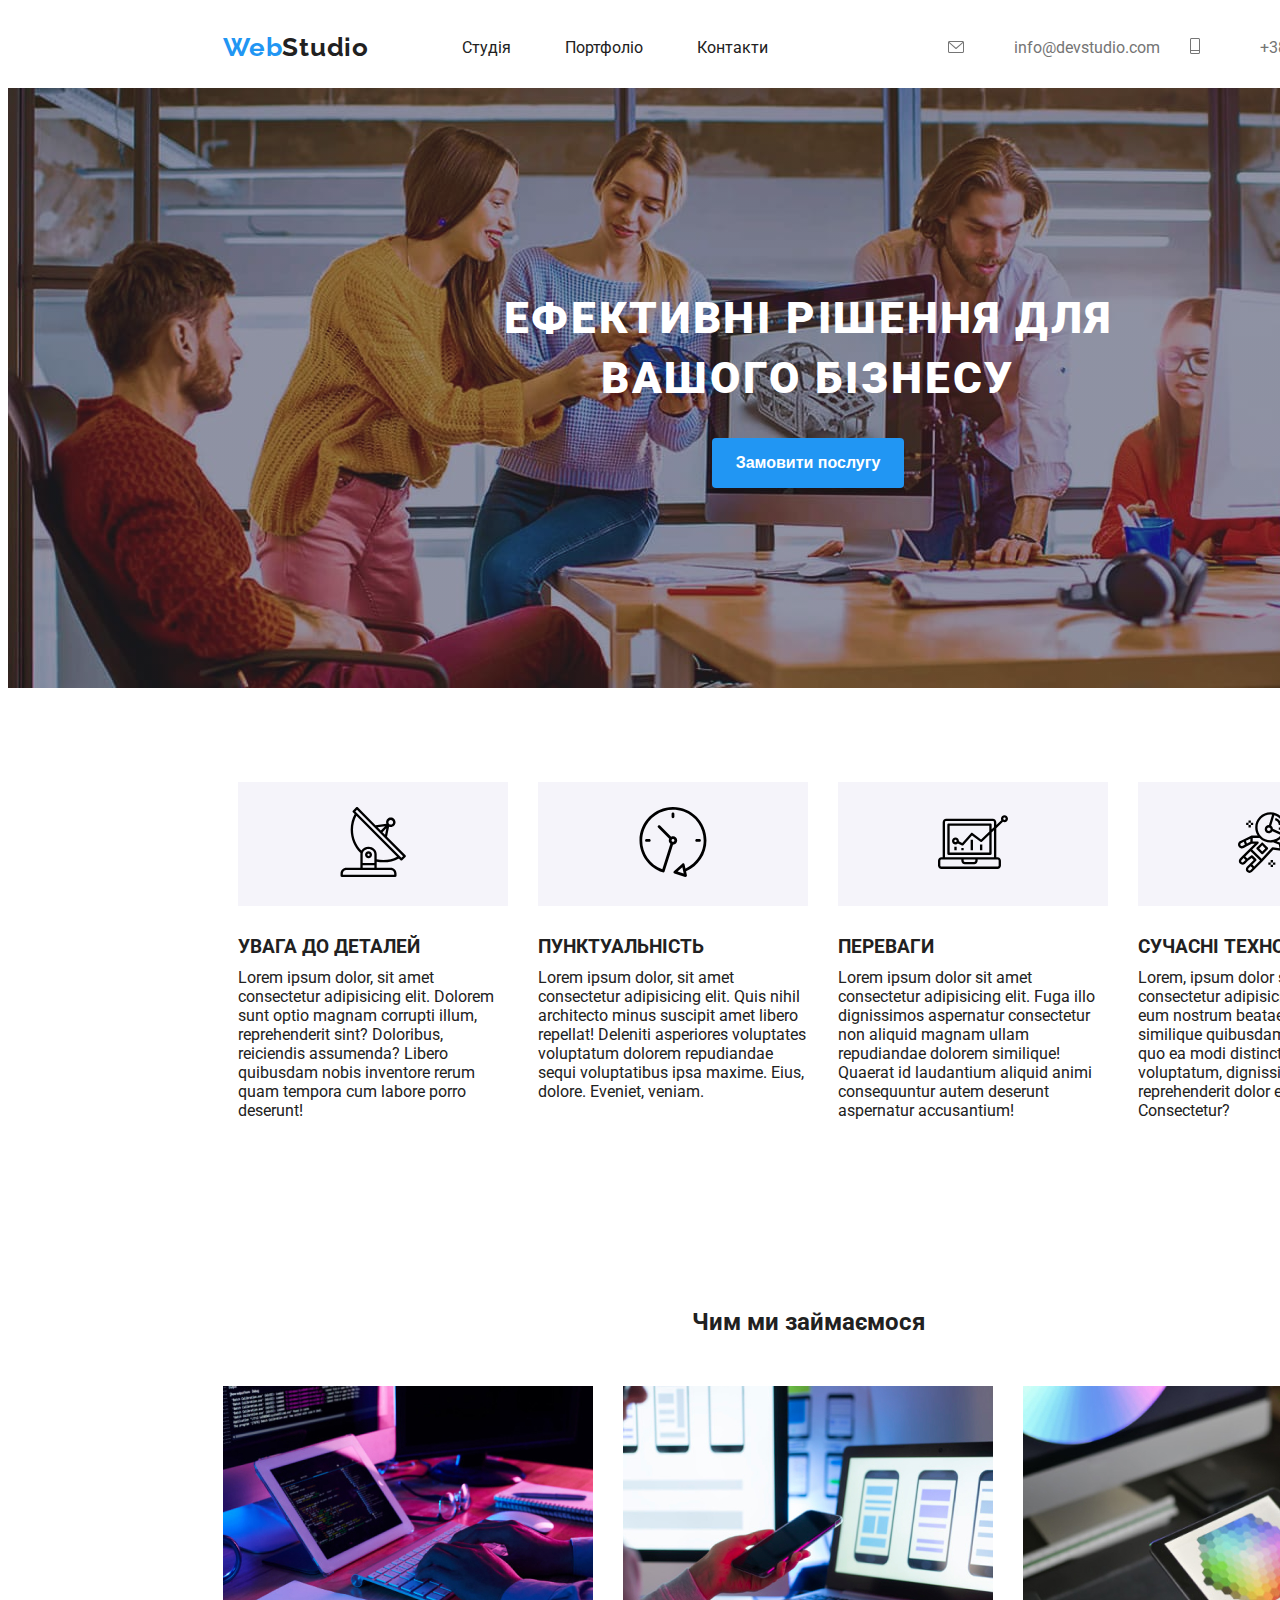
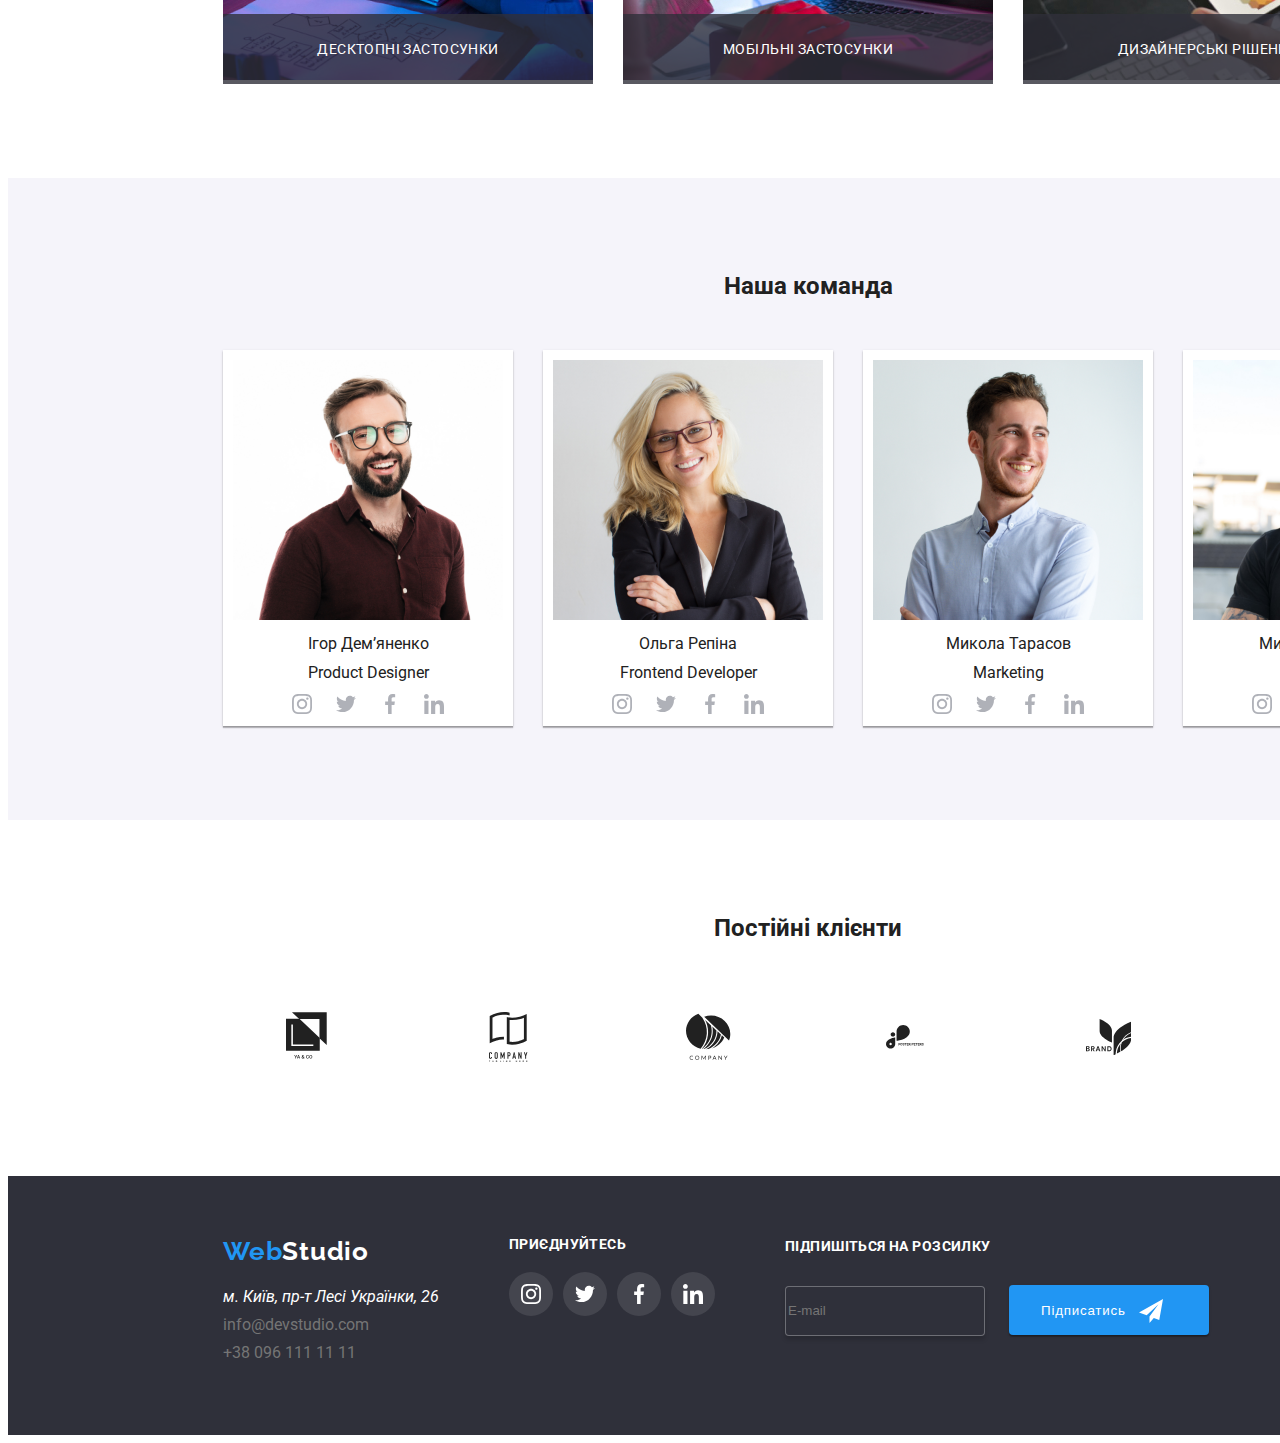
<file: index.html>
<!DOCTYPE html>
<html lang="en">
<head>
    <meta charset="UTF-8">
    <meta http-equiv="X-UA-Compatible" content="IE=edge">
    <meta name="viewport" content="width=device-width, initial-scale=1.0">
    <title>WebStudio</title>
    <link rel="stylesheet" href="https://cdnjs.cloudflare.com/ajax/libs/modern-normalize/1.1.0/modern-normalize.min.css" integrity="sha512-wpPYUAdjBVSE4KJnH1VR1HeZfpl1ub8YT/NKx4PuQ5NmX2tKuGu6U/JRp5y+Y8XG2tV+wKQpNHVUX03MfMFn9Q==" crossorigin="anonymous" referrerpolicy="no-referrer" />
 <link rel="preconnect" href="https://fonts.googleapis.com">
<link rel="preconnect" href="https://fonts.gstatic.com" crossorigin>
<link href="https://fonts.googleapis.com/css2?family=Raleway:wght@700&family=Roboto:wght@400;500;700;900&display=swap" rel="stylesheet">
<link rel="stylesheet" href="./css/main.min.css">
</head>
<body>
    <!--Шапка-->
    <header class="section header">
        <div class="container nav">
            <a class="logo" href="./"><span>Web</span>Studio</a>
        <nav>
            <ul class="nav-list">
                <li class="nav-item">
                    <a class="nav-link" href="./">Студія</a>
                </li>
                <li class="nav-item">
                    <a class="nav-link" href="./portfolio.html">Портфоліо</a>
                </li>
                <li class="nav-item">
                    <a class="nav-link" href="">Контакти</a>
                </li>
            </ul>
        </nav>
        
        <ul class="contacts-list">
            <a class="icon-link" href="">
                <svg class="email" width="16" height="12" viewBox="0 0 16 12" fill="none" xmlns="http://www.w3.org/2000/svg">
                    <path d="M14.5 0H1.50001C0.672854 0 0 0.672853 0 1.50001V10.5C0 11.3271 0.672854 12 1.50001 12H14.5C15.3271 12 16 11.3271 16 10.5V1.50001C16 0.672853 15.3271 0 14.5 0ZM14.5 0.999994C14.5679 0.999994 14.6325 1.01409 14.6916 1.0387L8 6.83838L1.30833 1.0387C1.36742 1.01412 1.43204 0.999994 1.49998 0.999994H14.5ZM14.5 11H1.50001C1.22414 11 0.999996 10.7759 0.999996 10.5V2.09521L7.67236 7.87792C7.76661 7.95944 7.8833 7.99999 8 7.99999C8.1167 7.99999 8.23339 7.95948 8.32764 7.87792L15 2.09521V10.5C15 10.7759 14.7759 11 14.5 11Z"/>
                </svg>
            </a>
            <li class="contact-item">
                <a class="contact-link" href="">info@devstudio.com</a>
            </li>
            <a class="icon-link" href="">
                <svg class="telephone" width="10" height="16" viewBox="0 0 10 16" fill="none" xmlns="http://www.w3.org/2000/svg">
                    <path d="M8.5 0H1.5C0.672848 0 0 0.672848 0 1.5V14.5C0 15.3272 0.672848 16 1.5 16H8.5C9.32715 16 10 15.3272 10 14.5V1.5C10 0.672848 9.32715 0 8.5 0ZM1.5 1H8.5C8.77588 1 9 1.22412 9 1.5V12H1V1.5C1 1.22412 1.22412 1 1.5 1ZM8.5 15H1.5C1.22412 15 1 14.7759 1 14.5V13H9V14.5C9 14.7759 8.77588 15 8.5 15Z"/>
                </svg>
            </a>
            <li class="contact-item">
                <a class="contact-link" href="">+38 096 111 11 11</a>
            </li>
        </ul>
        </div>
    </header>
    <main>
        <!--Секція герой-->
        <section class="section hero">
            <div class="container">
                <h1 class="hero-title">Ефективні рішення для вашого бізнесу</h1>
            <button class="hero-button" type="button" data-modal-open>Замовити послугу</button>
            <!-- Бекдроп -->
            <div class="backdrop is-hidden" data-modal>
                <!-- Модальне вікно -->
                <div class="modal">
                    <button type="button" class="close-button" data-modal-close>
                        <svg class="close" width="18" height="18">
                            <use class="close" href="./symbol-defs4.svg#icon-close"></use>
                        </svg>
                    </button>
                    <!-- <form> -->
                        <h2 class="modal-title">Залиште свої дані, ми Вам зателефонуємо</h2>
                        <ul class="fields">
                            <li class="field-item">
                                <label for="name">Ім'я</label>
                                <input class="modal-input" type="text" name="name" id="name">
                                <svg class="icon-modal" width="12" height="12">
                                    <use class="icon-modal" href="./symbol-defs5.svg#icon-human"></use>
                                </svg>
                            </li>
                            <li class="field-item">
                                <label for="telephone">Телефон</label>
                                <input class="modal-input" type="telephone" name="telephone" id="telephone">
                                <svg class="icon-modal" width="13" height="13">
                                    <use class="icon-modal" href="./symbol-defs5.svg#icon-tel"></use>
                                </svg>
                            </li>
                            <li class="field-item">
                                <label for="email">Пошта</label>
                                <input class="modal-input" type="mail" name="email" id="email">
                                <svg class="icon-modal" width="15" height="12">
                                    <use class="icon-modal" href="./symbol-defs5.svg#icon-email"></use>
                                </svg>
                            </li>
                            <li class="field-item">
                                <label for="com">Коментарі</label>
                                <textarea name="com" id="com" placeholder="Введіть текст"></textarea>
                            </li>
                        </ul>
                        <div class="checkbox">
                            <label for="checkbox">
                                <input class="checkbox" type="checkbox" id="checkbox" name="box">
                                <svg class="checkbox-icon" height="12" width="12">
                                    <use href="./symbol-defs6.svg#icon-check"></use>
                                </svg>
                                Погоджуюсь з розсилкою і приймаю
                                <a class="field-link" href="">Умови договору</a>
                            </label>
                            <button type="button" class="modal-button">Надіслати</button>
                        </div>
                    <!-- </form> -->
                </div>
            </div>
        </div>
        </section>
        <!--Особливості-->
        <section class="section">
            <div class="container">
                <h2 class="visually-hidden">Особливості</h2>
            <ul class="fetures">
               <li class="fetures-items">
                <div class="container">
                    <ul class="customers-list">
                        <li class="customers-item">
                         <div class="fetures-box">
                            <svg class="fetures-item">
                                <use href="./symbol-defs2.svg#icon-antena"></use>
                            </svg>
                         </div>
                        </li>
                    </ul>
                <h3 class="main-text">УВАГА ДО ДЕТАЛЕЙ</h3>
                <p class="text">Lorem ipsum dolor, sit amet consectetur adipisicing elit. Dolorem sunt optio magnam corrupti illum, reprehenderit sint? Doloribus, reiciendis assumenda? Libero quibusdam nobis inventore rerum quam tempora cum labore porro deserunt!</p>
            </li>
               <li class="fetures-items">
                <div class="container">
                    <ul class="customers-list">
                        <li class="customers-item">
                         <div class="fetures-box">
                            <svg class="fetures-item">
                                <use href="./symbol-defs2.svg#icon-clock"></use>
                            </svg>
                         </div>
                        </li>
                    </ul>
                  <h3  class="main-text">ПУНКТУАЛЬНІСТЬ</h3>
                  <p class="text">Lorem ipsum dolor, sit amet consectetur adipisicing elit. Quis nihil architecto minus suscipit amet libero repellat! Deleniti asperiores voluptates voluptatum dolorem repudiandae sequi voluptatibus ipsa maxime. Eius, dolore. Eveniet, veniam.</p>
            </li>
               <li class="fetures-items">
                <div class="container">
                    <ul class="customers-list">
                        <li class="customers-item">
                         <div class="fetures-box">
                            <svg class="fetures-item">
                                <use href="./symbol-defs2.svg#icon-diagram"></use>
                            </svg>
                         </div>
                        </li>
                    </ul>
               <h3  class="main-text">ПЕРЕВАГИ</h3>
               <p class="text">Lorem ipsum dolor sit amet consectetur adipisicing elit. Fuga illo dignissimos aspernatur consectetur non aliquid magnam ullam repudiandae dolorem similique! Quaerat id laudantium aliquid animi consequuntur autem deserunt aspernatur accusantium!</p>
            </li>
               <li class="fetures-items">
                <div class="container">
                    <ul class="customers-list">
                        <li class="customers-item">
                         <div class="fetures-box">
                            <svg class="fetures-item">
                                <use href="./symbol-defs2.svg#icon-astronaut"></use>
                            </svg>
                         </div>
                        </li>
                    </ul>
                <h3  class="main-text">СУЧАСНІ ТЕХНОЛОГІЇ</h3>
                <p class="text">Lorem, ipsum dolor sit amet consectetur adipisicing elit. Doloribus eum nostrum beatae magnam similique quibusdam, quasi atque, quo ea modi distinctio aspernatur voluptatum, dignissimos rem reprehenderit dolor earum culpa? Consectetur?</p>
            </li>
            </ul>
            </div>
        </section>
        <!--Чим ми займаємося-->
        <section class="section">
            <div class="container">
                <h2 class="our-job">Чим ми займаємося</h2>
            <ul class="list-rb">
                <li class="item">
                    <div class="thumb-place">
                        <img src="./imgs(webstudio)/img (19).jpg" alt="робочий стіл">

                        <div class="thumbwork">
                            <p class="work-text">
                                ДЕСКТОПНІ ЗАСТОСУНКИ
                            </p>
                        </div>
                    </div>
                </li>
            

                <li class="item">
                    <div class="thumb-place">
                        <img src="./imgs(webstudio)/img (20).jpg" alt="робочий стіл">

                        <div class="thumbwork">
                            <p class="work-text">
                                МОБІЛЬНІ ЗАСТОСУНКИ
                            </p>
                        </div>
                    </div>
                </li>

                <li class="item">
                    <div class="thumb-place">
                        <img src="./imgs(webstudio)/img (21).jpg" alt="робочий стіл">

                        <div class="thumbwork">
                            <p class="work-text">
                                ДИЗАЙНЕРСЬКІ РІШЕННЯ
                            </p>
                        </div>
                    </div>
                </li>
            </ul>
            </div>
        </section>

        <!--Наша команда-->

        <section class="section our-team">
            <div class="container">
                <h2 class="main-text2">Наша команда</h2>
            <ul class="list-human">
                <li class="item-human">
                    <img class="img" src="./imgs(webstudio)/img (15).jpg" alt="Ігор Дем’яненко">
                    <p class="name">Ігор Дем’яненко</p>
                    <p class="bottom-name">Product Designer</p>
                    <ul class="list">
                    <li>
                        <a class="link" href="">
                            <svg class="icon">
                                <use class="icon" href="./symbol-defs1.svg#icon-instagram"></use>
                            </svg>
                        </a>
                    </li>
                        <li>
                            <a class="link" href="">
                                <svg class="icon">
                                    <use class="icon" href="./symbol-defs1.svg#icon-twitter"></use>
                                </svg>
                            </a>
                    </li>
                        <li>
                            <a class="link" href="">
                                <svg class="icon">
                                    <use class="icon facebook" href="./symbol-defs1.svg#icon-facebook"></use>
                                </svg>
                            </a>
                    </li>
                        <li>
                            <a class="link" href="">
                               <svg class="icon">
                                   <use class="icon" href="./symbol-defs1.svg#icon-linkedin"></use>
                               </svg>
                            </a>
                    </li>
                    </ul>
                </li>
                <li class="item-human">
                    <img class="img" src="./imgs(webstudio)/img (16).jpg" alt="Ольга Репіна">
                    <p class="name">Ольга Репіна</p>
                    <p class="bottom-name">Frontend Developer</p>
                    <ul class="list">
                        <li>
                            <a class="link" href="">
                                <svg class="icon">
                                    <use class="icon" href="./symbol-defs1.svg#icon-instagram"></use>
                                </svg>
                            </a>
                        </li>
                            <li>
                                <a class="link" href="">
                                    <svg class="icon">
                                        <use class="icon" href="./symbol-defs1.svg#icon-twitter"></use>
                                    </svg>
                                </a>
                        </li>
                            <li>
                                <a class="link" href="">
                                    <svg class="icon">
                                        <use class="icon facebook" href="./symbol-defs1.svg#icon-facebook"></use>
                                    </svg>
                                </a>
                        </li>
                            <li>
                                <a class="link" href="">
                                   <svg class="icon">
                                       <use class="icon" href="./symbol-defs1.svg#icon-linkedin"></use>
                                   </svg>
                                </a>
                        </li>
                        </ul>
                    </li>
                </li>
                <li class="item-human">
                    <img class="img" src="./imgs(webstudio)/img (17).jpg" alt="Микола Тарасов">
                    <p class="name">Микола Тарасов</p>
                    <p class="bottom-name">Marketing</p>
                    <ul class="list">
                        <li>
                            <a class="link" href="">
                                <svg class="icon">
                                    <use class="icon" href="./symbol-defs1.svg#icon-instagram"></use>
                                </svg>
                            </a>
                        </li>
                            <li>
                                <a class="link" href="">
                                    <svg class="icon">
                                        <use class="icon" href="./symbol-defs1.svg#icon-twitter"></use>
                                    </svg>
                                </a>
                        </li>
                            <li>
                                <a class="link" href="">
                                    <svg class="icon">
                                        <use class="icon facebook" href="./symbol-defs1.svg#icon-facebook"></use>
                                    </svg>
                                </a>
                        </li>
                            <li>
                                <a class="link" href="">
                                   <svg class="icon">
                                       <use class="icon" href="./symbol-defs1.svg#icon-linkedin"></use>
                                   </svg>
                                </a>
                        </li>
                        </ul>
                    </li>
                </li>
                <li class="item-human">
                    <img class="img" src="./imgs(webstudio)/img (18).jpg" alt="Михайло Єрмаков">
                    <p class="name">Михайло Єрмаков</p>
                    <p class="bottom-name">UI Designer</p>
                    <ul class="list">
                        <li>
                            <a class="link" href="">
                                <svg class="icon">
                                    <use class="icon" href="./symbol-defs1.svg#icon-instagram"></use>
                                </svg>
                            </a>
                        </li>
                            <li>
                                <a class="link" href="">
                                    <svg class="icon">
                                        <use class="icon" href="./symbol-defs1.svg#icon-twitter"></use>
                                    </svg>
                                </a>
                        </li>
                            <li>
                                <a class="link" href="">
                                    <svg class="icon">
                                        <use class="icon facebook" href="./symbol-defs1.svg#icon-facebook"></use>
                                    </svg>
                                </a>
                        </li>
                            <li>
                                <a class="link" href="">
                                   <svg class="icon">
                                       <use class="icon" href="./symbol-defs1.svg#icon-linkedin"></use>
                                   </svg>
                                </a>
                        </li>
                        </ul>
                    </li>
                </li>
            </ul>
            </div>
        </section>
        <section class="section">
            <div class="container">
                <h2 class="title">Постійні клієнти</h2>
                <ul class="customers-list">
                    <li class="customers-item">
                        <a href="" class="customers-link">
                            <svg class="customers-icon" width="45" height="50">
                                <use href="./symbol-defs3.svg#icon-logo1"></use>
                            </svg>
                        </a></li>
                    <li class="customers-item">
                        <a href="" class="customers-link">
                            <svg class="customers-icon" width="45" height="50">
                                <use href="./symbol-defs3.svg#icon-logo2"></use>
                            </svg>
                        </a></li>
                    <li class="customers-item">
                        <a href="" class="customers-link">
                            <svg class="customers-icon" width="45" height="50">
                                <use href="./symbol-defs3.svg#icon-logo3"></use>
                            </svg>
                        </a></li>
                    <li class="customers-item">
                        <a href="" class="customers-link">
                            <svg class="customers-icon" width="45" height="50">
                                <use href="./symbol-defs3.svg#icon-logo4"></use>
                            </svg>
                        </a></li>
                    <li class="customers-item">
                        <a href="" class="customers-link">
                            <svg class="customers-icon" width="45" height="50">
                                <use href="./symbol-defs3.svg#icon-logo5"></use>
                            </svg>
                        </a></li>
                    <li class="customers-item">
                        <a href="" class="customers-link">
                            <svg class="customers-icon" width="45" height="50">
                                <use href="./symbol-defs3.svg#icon-logo6"></use>
                            </svg>
                        </a></li>
                </ul>
            </div>
        </section>
    </main>
    <!--підвал(футер)-->
    <footer class="section footer">
        <div class="container">
            <div class="footer-nav">
                <a class="logo" href="./"><span>Web</span>Studio</a>
                <address class="adderess">м. Київ, пр-т Лесі Українки, 26</address>
                <ul class="contacts-list">
                    <li class="contact-item">
                        <a class="contact-link" href="">info@devstudio.com</a>
                    </li>
                    <li class="contact-item">
                        <a class="contact-link" href="">+38 096 111 11 11</a>
                    </li>
                </ul>
            </div>
        <div class="flex">
            <h2 class="flex-title">Приєднуйтесь</h2>
            <ul class="list">
                <li class="item-foot">
                    <a class="link" href="">
                        <svg class="icon">
                            <use class="icon" href="./symbol-defs1.svg#icon-instagram"></use>
                        </svg>
                    </a>
                </li>
                    <li class="item-foot">
                        <a class="link" href="">
                            <svg class="icon">
                                <use class="icon" href="./symbol-defs1.svg#icon-twitter"></use>
                            </svg>
                        </a>
                </li>
                    <li class="item-foot">
                        <a class="link" href="">
                            <svg class="icon">
                                <use class="icon facebook" href="./symbol-defs1.svg#icon-facebook"></use>
                            </svg>
                        </a>
                </li>
                    <li class="item-foot">
                        <a class="link" href="">
                           <svg class="icon">
                               <use class="icon" href="./symbol-defs1.svg#icon-linkedin"></use>
                           </svg>
                        </a>
                    </li>
                </div>
                    <div class="send-div">
                        <b class="footer-text">ПІДПИШІТЬСЯ НА РОЗСИЛКУ</b>
                        <div class="foot-send-box">
                            <input  class="footer-input" type="mail" name="mail" id="mail" placeholder="E-mail">
                            <button class="footer-button">
                             Підписатись
                              <svg width="24" height="24" class="send-icon">
                                  <use href="./icon send (2).svg#send" class="send-icon"></use>
                                  </svg>
                             </button> 
                        </div>
                       </div>
                </div>
                </ul>
    </footer>
    <script src="./js/modal.js" type="module"></script>
</body>
</html>
</file>
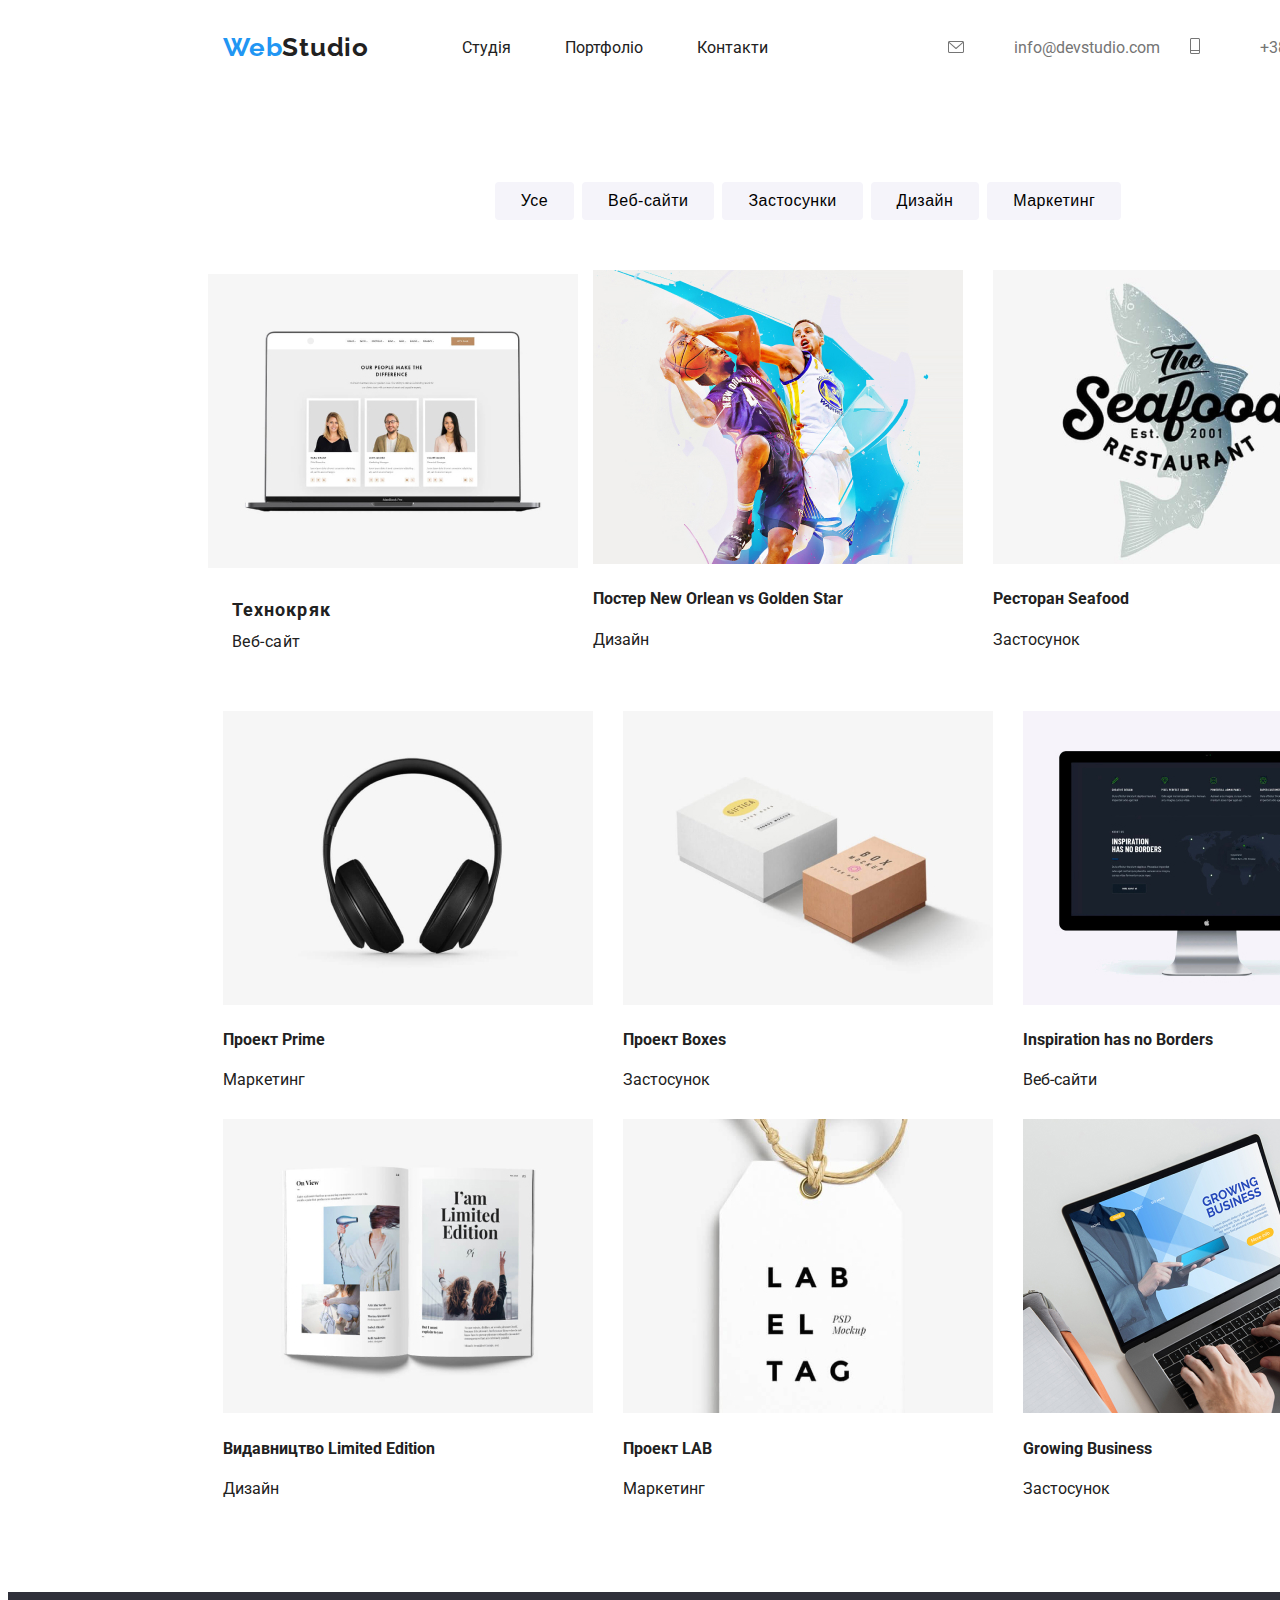
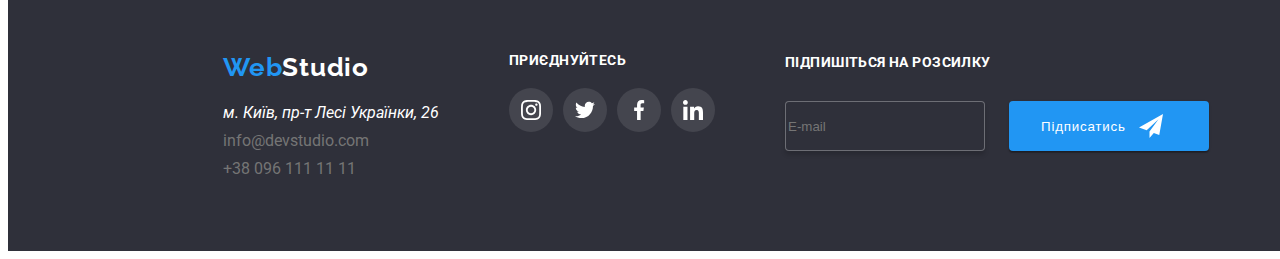
<file: portfolio.html>
<!DOCTYPE html>
<html lang="en">
<head>
    <meta charset="UTF-8">
    <meta http-equiv="X-UA-Compatible" content="IE=edge">
    <meta name="viewport" content="width=device-width, initial-scale=1.0">
    <title>Portfolio</title>
<link rel="preconnect" href="https://fonts.googleapis.com">
<link rel="preconnect" href="https://fonts.gstatic.com" crossorigin>
<link href="https://fonts.googleapis.com/css2?family=Raleway:wght@700&family=Roboto:wght@400;500;700;900&display=swap" rel="stylesheet">
    <link rel="stylesheet" href="./css/main.min.css">
</head>
<body>
    <header class="section header">
        <div class="container nav">
            <a class="logo" href="./"><span>Web</span>Studio</a>
        <nav>
            <ul class="nav-list">
                <li class="nav-item">
                    <a class="nav-link" href="./">Студія</a>
                </li>
                <li class="nav-item">
                    <a class="nav-link" href="./portfolio.html">Портфоліо</a>
                </li>
                <li class="nav-item">
                    <a class="nav-link" href="">Контакти</a>
                </li>
            </ul>
        </nav>

        <ul class="contacts-list">
            <a class="icon-link" href="">
                <svg class="email" width="16" height="12" viewBox="0 0 16 12" fill="none" xmlns="http://www.w3.org/2000/svg">
                    <path d="M14.5 0H1.50001C0.672854 0 0 0.672853 0 1.50001V10.5C0 11.3271 0.672854 12 1.50001 12H14.5C15.3271 12 16 11.3271 16 10.5V1.50001C16 0.672853 15.3271 0 14.5 0ZM14.5 0.999994C14.5679 0.999994 14.6325 1.01409 14.6916 1.0387L8 6.83838L1.30833 1.0387C1.36742 1.01412 1.43204 0.999994 1.49998 0.999994H14.5ZM14.5 11H1.50001C1.22414 11 0.999996 10.7759 0.999996 10.5V2.09521L7.67236 7.87792C7.76661 7.95944 7.8833 7.99999 8 7.99999C8.1167 7.99999 8.23339 7.95948 8.32764 7.87792L15 2.09521V10.5C15 10.7759 14.7759 11 14.5 11Z"/>
                </svg>
            </a>
            <li class="contact-item">
                <a class="contact-link" href="">info@devstudio.com</a>
            </li>
            <a class="icon-link" href="">
                <svg class="telephone" width="10" height="16" viewBox="0 0 10 16" fill="none" xmlns="http://www.w3.org/2000/svg">
                    <path d="M8.5 0H1.5C0.672848 0 0 0.672848 0 1.5V14.5C0 15.3272 0.672848 16 1.5 16H8.5C9.32715 16 10 15.3272 10 14.5V1.5C10 0.672848 9.32715 0 8.5 0ZM1.5 1H8.5C8.77588 1 9 1.22412 9 1.5V12H1V1.5C1 1.22412 1.22412 1 1.5 1ZM8.5 15H1.5C1.22412 15 1 14.7759 1 14.5V13H9V14.5C9 14.7759 8.77588 15 8.5 15Z"/>
                </svg>
            </a>
            <li class="contact-item">
                <a class="contact-link" href="">+38 096 111 11 11</a>
            </li>
        </ul>

    </header>
    <main>
        <section class="section">
            <div class="container">
                <ul class="filter">
                    <li class="filter-item"><button type="button" class="button">Усе</button></li>
                    <li class="filter-item"><button type="button" class="button">Веб-сайти</button></li>
                    <li class="filter-item"><button type="button" class="button">Застосунки</button></li>
                    <li class="filter-item"><button type="button" class="button">Дизайн</button></li>
                    <li class="filter-item"><button type="button" class="button">Маркетинг</button></li>
                </ul>
            
        <ul class="examples">
             <li class="examples-item">
                    <a class="examples-link"  href=""> 
                    <div class="thumb">
                        <img src="./imges(portfolio)/img (6).jpg" alt="Фотографии троих людей на экране ноутбука" width="370" height="294">
                        <div class="overlay">
                            <p class="overlay-text">
                                Технокрик це сучасний майданчик поширення коронавірусу. 
                                Компанії використовують цю платформу для цифрового 
                                шпигунства та атак на захищені сервери конкурентів.
                            </p>
                        </div>            
                    </div>
                    
                    <div class="link-text">
                        <h2  class="examples-titel">Технокряк</h2>
                        <p class="examples-type">Веб-сайт</p>
                    </div>
                    </a>
                </li>
            <li class="examples-link">
                <a href="">
                    <img src="/imges(portfolio)/img (7).jpg" alt="basketball">
                    <h4>Постер New Orlean vs Golden Star</h4>
                    <p>Дизайн</p>
                </li>
                </a>
            <li class="examples-link">
                <a href="">
                    <img src="/imges(portfolio)/img (8).jpg" alt="Seafood restaurant">
                    <h4>Ресторан Seafood</h4>
                    <p>Застосунок</p>
                </li>
                </a>
            <li class="examples-link">
                <a href="">
                    <img src="/imges(portfolio)/img (9).jpg" alt="headphones">
                    <h4>Проект Prime</h4>
                    <p>Маркетинг</p>
                </li>
                </a>
            <li class="examples-link">
                <a href="">
                    <img src="/imges(portfolio)/img (10).jpg" alt="boxes">
                    <h4>Проект Boxes</h4>
                    <p>Застосунок</p>
                </li>
                </a>
            <li class="examples-link">
                <a href="">
                    <img src="/imges(portfolio)/img (11).jpg" alt="computer">
                    <h4>Inspiration has no Borders</h4>
                    <p>Веб-сайти</p>
                </li>
                </a>
            <li class="examples-link">
                <a href="">
                    <img src="/imges(portfolio)/img (12).jpg" alt="magazine">
                    <h4>Видавництво Limited Edition</h4>
                    <p>Дизайн</p>
                </li>
                </a>
            <li class="examples-link">
                <a href="">
                    <img src="/imges(portfolio)/img (13).jpg" alt="tag">
                    <h4>Проект LAB</h4>
                    <p>Маркетинг</p>
                </li>
                </a>
            <li class="examples-link">
                <a href="">
                    <img src="/imges(portfolio)/img (14).jpg" alt="notebook">
                    <h4>Growing Business</h4>
                    <p>Застосунок</p>
                </li>
                </a>
        </ul>
        </div>
        </section>
    </main>
    <footer class="section footer">
        <div class="container">
            <div class="footer-nav">
                <a class="logo" href="./"><span>Web</span>Studio</a>
                <address class="adderess">м. Київ, пр-т Лесі Українки, 26</address>
                <ul class="contacts-list">
                    <li class="contact-item">
                        <a class="contact-link" href="">info@devstudio.com</a>
                    </li>
                    <li class="contact-item">
                        <a class="contact-link" href="">+38 096 111 11 11</a>
                    </li>
                </ul>
            </div>
        <div class="flex">
            <h2 class="flex-title">Приєднуйтесь</h2>
            <ul class="list">
                <li class="item-foot">
                    <a class="link" href="">
                        <svg class="icon">
                            <use class="icon" href="./symbol-defs1.svg#icon-instagram"></use>
                        </svg>
                    </a>
                </li>
                    <li class="item-foot">
                        <a class="link" href="">
                            <svg class="icon">
                                <use class="icon" href="./symbol-defs1.svg#icon-twitter"></use>
                            </svg>
                        </a>
                </li>
                    <li class="item-foot">
                        <a class="link" href="">
                            <svg class="icon">
                                <use class="icon facebook" href="./symbol-defs1.svg#icon-facebook"></use>
                            </svg>
                        </a>
                </li>
                    <li class="item-foot">
                        <a class="link" href="">
                           <svg class="icon">
                               <use class="icon" href="./symbol-defs1.svg#icon-linkedin"></use>
                           </svg>
                        </a>
                    </li>
                </div>
                    <div class="send-div">
                        <b class="footer-text">ПІДПИШІТЬСЯ НА РОЗСИЛКУ</b>
                        <div class="foot-send-box">
                            <input  class="footer-input" type="mail" name="mail" id="mail" placeholder="E-mail">
                            <button class="footer-button">
                             Підписатись
                              <svg width="24" height="24" class="send-icon">
                                  <use href="./icon send (2).svg#send" class="send-icon"></use>
                                  </svg>
                             </button> 
                        </div>
                       </div>
                </div>
                </ul>
    </footer>
</body>
</html>
</file>
<file: css/main.min.css>
:root{--accent-color: #2196F3;--primary-text-color: #212121;--secondary-text-color: #757575;--thirdly-text-color: #FFFFFF;--background-color: #2F303A}body{font-family:"Roboto",sans-serif;color:var(--primary-text-color)}*,*::before,*::after{-webkit-box-sizing:border-box;box-sizing:border-box}h1,h2,h3,p,ul{margin:0;padding:0}a{padding:0;margin:0;color:var(--primary-text-color);text-decoration:none}ul{list-style:none}.section{width:1600px;padding-top:94px;padding-bottom:94px}.container{width:1200px;padding-left:15px;padding-right:15px;margin-left:auto;margin-right:auto}.section.header{padding-top:24px;padding-bottom:25px}.container.nav{display:-webkit-box;display:-ms-flexbox;display:flex;-webkit-box-align:center;-ms-flex-align:center;align-items:center}.logo{font-family:"Raleway";font-style:normal;font-weight:700;font-size:26px;line-height:31px;letter-spacing:.03em;color:var(--primary-text-color)}.logo span{color:var(--accent-color)}nav{margin-left:93px}.nav-list{display:-webkit-box;display:-ms-flexbox;display:flex}.nav-item:not(:first-child){margin-left:54px}.nav-link .contact-link{font-style:normal;font-weight:500;font-size:14px;line-height:16px;letter-spacing:.02em;color:var(--primary-text-color)}.nav-link:hover,.nav-link:focus,.contact-link:hover,.contact-link:focus{color:var(--accent-color)}.contacts-list{display:-webkit-box;display:-ms-flexbox;display:flex;margin-left:auto}.contact-item:not(:first-child){margin-left:50px}.contact-link{color:var(--secondary-text-color)}.section.hero{padding-top:200px;padding-bottom:200px;text-align:center;background-image:-webkit-gradient(linear, left bottom, left top, from(rgba(47, 48, 58, 0.4)), to(rgba(47, 48, 58, 0.4))),url(/studia/bdi.jpg);background-image:linear-gradient(0deg, rgba(47, 48, 58, 0.4), rgba(47, 48, 58, 0.4)),url(/studia/bdi.jpg);background-position:center}.section.hero,.footer{background-color:var(--background-color)}.visually-hidden{position:absolute;width:1px;height:1px;border:0;margin:-1px;padding:0;clip:rect(0 0 0 0);overflow:hidden}.hero-title{font-style:normal;font-weight:900;font-size:44px;line-height:60px;letter-spacing:.06em;text-transform:uppercase;width:696px;margin-bottom:30px;margin-left:auto;margin-right:auto;color:var(--thirdly-text-color)}.hero-button{display:-webkit-inline-box;display:-ms-inline-flexbox;display:inline-flex;border:none;border-radius:4px;background-color:var(--accent-color);color:var(--thirdly-text-color);font-weight:700;font-size:16px;line-height:30px;padding:10px 24px;cursor:pointer;-webkit-transition-property:background-color;transition-property:background-color;-webkit-transition-duration:250ms;transition-duration:250ms;-webkit-transition-timing-function:cubic-bezier(0.4, 0, 0.2, 1);transition-timing-function:cubic-bezier(0.4, 0, 0.2, 1);-webkit-transition-delay:1000ms;transition-delay:1000ms;-webkit-box-shadow:0px 4px 4px rgba(0,0,0,.15);box-shadow:0px 4px 4px rgba(0,0,0,.15)}.hero-button:hover,.hero-button:focus{background-color:#7fffd4;color:#2f303a}.thumbwork{position:absolute;background-color:rgba(47,48,58,.8);color:var(--thirdly-text-color);width:100%;bottom:0;padding:27px}.thumb-place{position:relative}.work-text{font-size:14px;line-height:16px;text-align:center;letter-spacing:.03em}.close-button{display:-webkit-inline-box;display:-ms-inline-flexbox;display:inline-flex;border:none;background-color:#fff;border-radius:50%;position:absolute;width:30px;height:30px;left:499px;top:8px}.backdrop.is-hidden{opacity:0;pointer-events:none}.close{height:11px;width:11px;left:4px;top:3px}.backdrop{z-index:4;position:fixed;top:0;left:0;width:100%;height:100%;background-color:rgba(0,0,0,.2)}.modal{position:absolute;top:50%;left:50%;-webkit-transform:translate(-50%, -50%);transform:translate(-50%, -50%);width:528px;height:581px;background-color:var(--thirdly-text-color);padding:40px}.checkbox{margin-bottom:20px}.modal-input{position:relative}.icon-modal{position:absolute;top:50%;left:15px}.checkbox{-webkit-appearance:none;-moz-appearance:none;appearance:none}.checkbox input:checked+.checkbox-icon{background-color:var(--accent-color);border:1px solid var(--primary-text-color)}.checkbox-icon{border-radius:2px;fill:var(--thirdly-text-color);border:1px solid var(--primary-text-color);margin-right:7px}.modal-button{letter-spacing:.06em;color:var(--thirdly-text-color);cursor:pointer;display:-webkit-inline-box;display:-ms-inline-flexbox;display:inline-flex;padding:10px 57px;border-radius:4px;border:none;background-color:var(--accent-color);margin-bottom:40px;margin-top:30px;-webkit-box-shadow:0px 1px 3px rgba(0,0,0,.12),0px 1px 1px rgba(0,0,0,.14),0px 2px 1px rgba(0,0,0,.2);box-shadow:0px 1px 3px rgba(0,0,0,.12),0px 1px 1px rgba(0,0,0,.14),0px 2px 1px rgba(0,0,0,.2);height:50px;width:200px;-webkit-box-align:center;-ms-flex-align:center;align-items:center}.field-link{text-decoration:underline;color:var(--accent-color)}.field-item textarea{resize:none;width:100%;height:20%;padding:12px 16px;margin-bottom:20px;outline:none}.field-item{position:relative;text-align:left;font-size:12px;line-height:14px;letter-spacing:.01em;color:var(--secondary-text-color)}.modal-title{font-size:20px;line-height:23px;text-align:center;letter-spacing:.03em;margin-bottom:12px}.fields{display:-webkit-box;display:-ms-flexbox;display:flex;-webkit-box-orient:vertical;-webkit-box-direction:normal;-ms-flex-direction:column;flex-direction:column;margin-bottom:20px}.field-item input{width:100%;height:40px;padding-left:16px;border:1px solid rgba(33,33,33,.2);border-radius:4px;outline:none}.field-item:focus-within input,.field-item:focus-within textarea{border:1px solid var(--accent-color)}.field-item:focus-within .icon-modal,.field-item:focus-within label{fill:var(--accent-color)}.field-item:not(:last-child){margin-bottom:10px}.fetures{display:-webkit-box;display:-ms-flexbox;display:flex;-webkit-box-pack:justify;-ms-flex-pack:justify;justify-content:space-between}.fetures-items{width:270px}.section.footer{padding-top:60px;padding-bottom:60px}.footer .container{display:-webkit-box;display:-ms-flexbox;display:flex}.flex{margin-left:70px}.footer .logo{color:#fff}.adderess{margin-top:20px}.footer .contacts-list{display:block;margin-top:9px}.footer .contact-item:nth-child(2){margin-left:0;margin-top:9px}.flex-title{color:#fff;font-weight:700;font-size:14px;line-height:16px;letter-spacing:.03em;text-transform:uppercase;margin-bottom:20px}.item-foot .link{background:rgba(255,255,255,.1);color:#fff}.footer .item-foot:not(:last-child){margin-right:10px}.customers-list{display:-webkit-box;display:-ms-flexbox;display:flex}.customers-item:not(:last-child){margin-right:30px}.customers-link{display:-webkit-inline-box;display:-ms-inline-flexbox;display:inline-flex;-webkit-box-pack:center;-ms-flex-pack:center;justify-content:center;-webkit-box-align:center;-ms-flex-align:center;align-items:center;width:170px;height:90px;border:1px solid var(--svg);color:var(--svg);border-radius:4px}.customers-link:hover,.customers-link:focus{border:1px solid var(--accent-color);color:var(--accent-color)}.customers-icon{fill:currentColor}.section-footer{background-color:#2f303a;margin:none}.footer-text{color:#fff;font-weight:700;font-size:14px;line-height:16px;letter-spacing:.03em;text-transform:uppercase;display:-webkit-inline-box;display:-ms-inline-flexbox;display:inline-flex}.footer-button{letter-spacing:.06em;color:var(--thirdly-text-color);cursor:pointer;display:-webkit-inline-box;display:-ms-inline-flexbox;display:inline-flex;padding-top:18px;padding-left:32px;padding-right:65;padding-bottom:17px;border-radius:4px;border:none;background-color:var(--accent-color);margin-bottom:40px;margin-top:30px;-webkit-box-shadow:0px 1px 3px rgba(0,0,0,.12),0px 1px 1px rgba(0,0,0,.14),0px 2px 1px rgba(0,0,0,.2);box-shadow:0px 1px 3px rgba(0,0,0,.12),0px 1px 1px rgba(0,0,0,.14),0px 2px 1px rgba(0,0,0,.2);height:50px;width:200px;-webkit-box-align:center;-ms-flex-align:center;align-items:center}.send-div{margin-left:70px}.footer-input{border:1px solid rgba(255,255,255,.3);-webkit-box-shadow:0px 4px 4px rgba(0,0,0,.15);box-shadow:0px 4px 4px rgba(0,0,0,.15);margin-right:20px;height:50px;width:200px;border-radius:4px;background:var(--background-color)}.send-icon{margin-left:13px;fill:var(--thirdly-text-color)}.foot-send-box{-webkit-box-orient:vertical;-webkit-box-direction:normal;-ms-flex-direction:column;flex-direction:column}.section.footer{padding-top:60px;padding-bottom:60px}.footer .container{display:-webkit-box;display:-ms-flexbox;display:flex}.footer .logo{color:#fff}.adderess{margin-top:20px;color:#fff}.footer .contacts-list{display:block;margin-top:9px}.footer .contact-item:nth-child(2){margin-left:0;margin-top:9px}.flex{margin-left:70px}.flex-title{color:#fff;font-weight:700;font-size:14px;line-height:16px;letter-spacing:.03em;text-transform:uppercase;margin-bottom:20px}.footer .item-foot:not(:last-child){margin-right:10px}.thumb{position:relative;overflow:hidden}.overlay{position:absolute;top:0;left:0;width:100%;height:100%;background-color:rgba(33,150,243,.9);padding:63px 24px;-webkit-transform:translateY(100%);transform:translateY(100%);-webkit-transition:-webkit-transform 250ms cubic-bezier(0.4, 0, 0.2, 1);transition:-webkit-transform 250ms cubic-bezier(0.4, 0, 0.2, 1);transition:transform 250ms cubic-bezier(0.4, 0, 0.2, 1);transition:transform 250ms cubic-bezier(0.4, 0, 0.2, 1), -webkit-transform 250ms cubic-bezier(0.4, 0, 0.2, 1)}.examples-item .examples-link:hover .overlay,.examples-item .examples-link:focus .overlay{-webkit-transform:translateY(0);transform:translateY(0)}.examples-item .examples-link:hover .link-text,.examples-item .examples-link:focus .link-text{-webkit-box-shadow:0px 1px 1px rgba(0,0,0,.12),0px 4px 4px rgba(0,0,0,.06),1px 4px 6px rgba(0,0,0,.16);box-shadow:0px 1px 1px rgba(0,0,0,.12),0px 4px 4px rgba(0,0,0,.06),1px 4px 6px rgba(0,0,0,.16)}.overlay-text{font-size:18px;line-height:28px;letter-spacing:.03em;color:var(--thirdly-text-color)}.examples-titel{color:var(--title-text-color);font-weight:700;font-size:18px;line-height:2;letter-spacing:.06em}.examples-type{color:var(--primary-text-color);font-size:16px;line-height:1.8;letter-spacing:.03em}.link-text{padding:20px 24px;border-left:1px solid var(--card-border-line);border-right:1px solid var(--card-border-line);border-bottom:1px solid var(--card-border-line)}body{font-family:"Roboto",sans-serif}a{text-decoration:none}ul{list-style:none}.filter{display:-webkit-box;display:-ms-flexbox;display:flex;-webkit-box-pack:center;-ms-flex-pack:center;justify-content:center;margin-bottom:50px}.filter-item:not(:first-child){margin-left:8px}.button{border:none;border-radius:4px;padding:6px 26px;background:#f5f4fa;font-weight:500;font-size:16px;line-height:26px;text-align:center;letter-spacing:.03em}.logo{font-family:"Raleway";font-style:normal;font-weight:700;font-size:26px;line-height:31px;letter-spacing:.03em;color:var(--primary-text-color)}.logo span{color:var(--accent-color)}nav{margin-left:93px}.nav-list{display:-webkit-box;display:-ms-flexbox;display:flex}.nav-item:not(:first-child){margin-left:54px}.nav-link .footer-link{font-style:normal;font-weight:500;font-size:14px;line-height:16px;letter-spacing:.02em;color:var(--primary-text-color)}.nav-link:hover,.nav-link:focus,.contact-link:hover,.contact-link:focus{color:var(--accent-color)}.contacts-list{display:-webkit-box;display:-ms-flexbox;display:flex;margin-left:auto}.contact-item:not(:first-child){margin-left:50px}.contact-link{color:var(--secondary-text-color)}.examples{display:-webkit-box;display:-ms-flexbox;display:flex;-ms-flex-wrap:wrap;flex-wrap:wrap;margin:-15px}.examples-img{height:294px;width:370px;margin-right:30px}.examples-link{margin:15px;width:calc((100% - 90px)/3)}.first{margin-left:230px}.last{margin-right:200px}.section.header{padding-top:24px;padding-bottom:25px}.container.nav{display:-webkit-box;display:-ms-flexbox;display:flex;-webkit-box-align:center;-ms-flex-align:center;align-items:center}.list-rb{display:-webkit-box;display:-ms-flexbox;display:flex;-webkit-box-pack:justify;-ms-flex-pack:justify;justify-content:space-between}.list .item{margin:30px}.list-human{display:-webkit-box;display:-ms-flexbox;display:flex;-webkit-box-pack:justify;-ms-flex-pack:justify;justify-content:space-between}.item-human:not(:last-child){margin-right:30px}.img{width:270px;height:260px;margin:10px}.section.hero{text-align:center}.email{width:16px;height:12px;color:var(--secondary-text-color);fill:currentColor}.telephone{width:10px;height:16px;margin-left:30px;margin-right:10px;fill:currentColor}.link{display:-webkit-inline-box;display:-ms-inline-flexbox;display:inline-flex;-webkit-box-pack:center;-ms-flex-pack:center;justify-content:center;-webkit-box-align:center;-ms-flex-align:center;align-items:center;width:44px;height:44px;border-radius:50%;background-color:#fff;color:#afb1b8}.link:hover,.link:focus{background-color:#2196f3;color:#fff}.icon{width:20px;height:20px;fill:currentColor}.list{display:-webkit-box;display:-ms-flexbox;display:flex;-webkit-box-pack:center;-ms-flex-pack:center;justify-content:center}.telephone2{color:var(--secondary-text-color)}.adderess{color:#fff}.icon-link{color:#757575}.fetures-item{width:70px;height:70px}.fetures-box{width:270px;background-color:#f5f4fa;padding:25px 100px;margin-bottom:30px}.customers-list{display:-webkit-box;display:-ms-flexbox;display:flex}.text{width:270px}.main-text{margin-bottom:10px}.name{margin-bottom:10px;text-align:center}.bottom-name{text-align:center}.section.our-team{background-color:#f5f4fa}.main-text2{text-align:center;margin-bottom:50px}.our-job{text-align:center;margin-bottom:50px}.title{text-align:center;color:#212121;margin-bottom:50px}.item-human{background-color:#fff;-webkit-box-shadow:0px 1px 3px rgba(0,0,0,.12),0px 1px 1px rgba(0,0,0,.14),0px 2px 1px rgba(0,0,0,.2);box-shadow:0px 1px 3px rgba(0,0,0,.12),0px 1px 1px rgba(0,0,0,.14),0px 2px 1px rgba(0,0,0,.2)}.button:hover,.button:focus{background-color:#2196f3;color:#fff;-webkit-box-shadow:0px 3px 1px rgba(0,0,0,.1),0px 1px 2px rgba(0,0,0,.08),0px 2px 2px rgba(0,0,0,.12);box-shadow:0px 3px 1px rgba(0,0,0,.1),0px 1px 2px rgba(0,0,0,.08),0px 2px 2px rgba(0,0,0,.12)}.examlpes-p{display:-webkit-box;display:-ms-flexbox;display:flex;-ms-flex-wrap:wrap;flex-wrap:wrap;margin:-15px}/*# sourceMappingURL=main.min.css.map */
</file>
